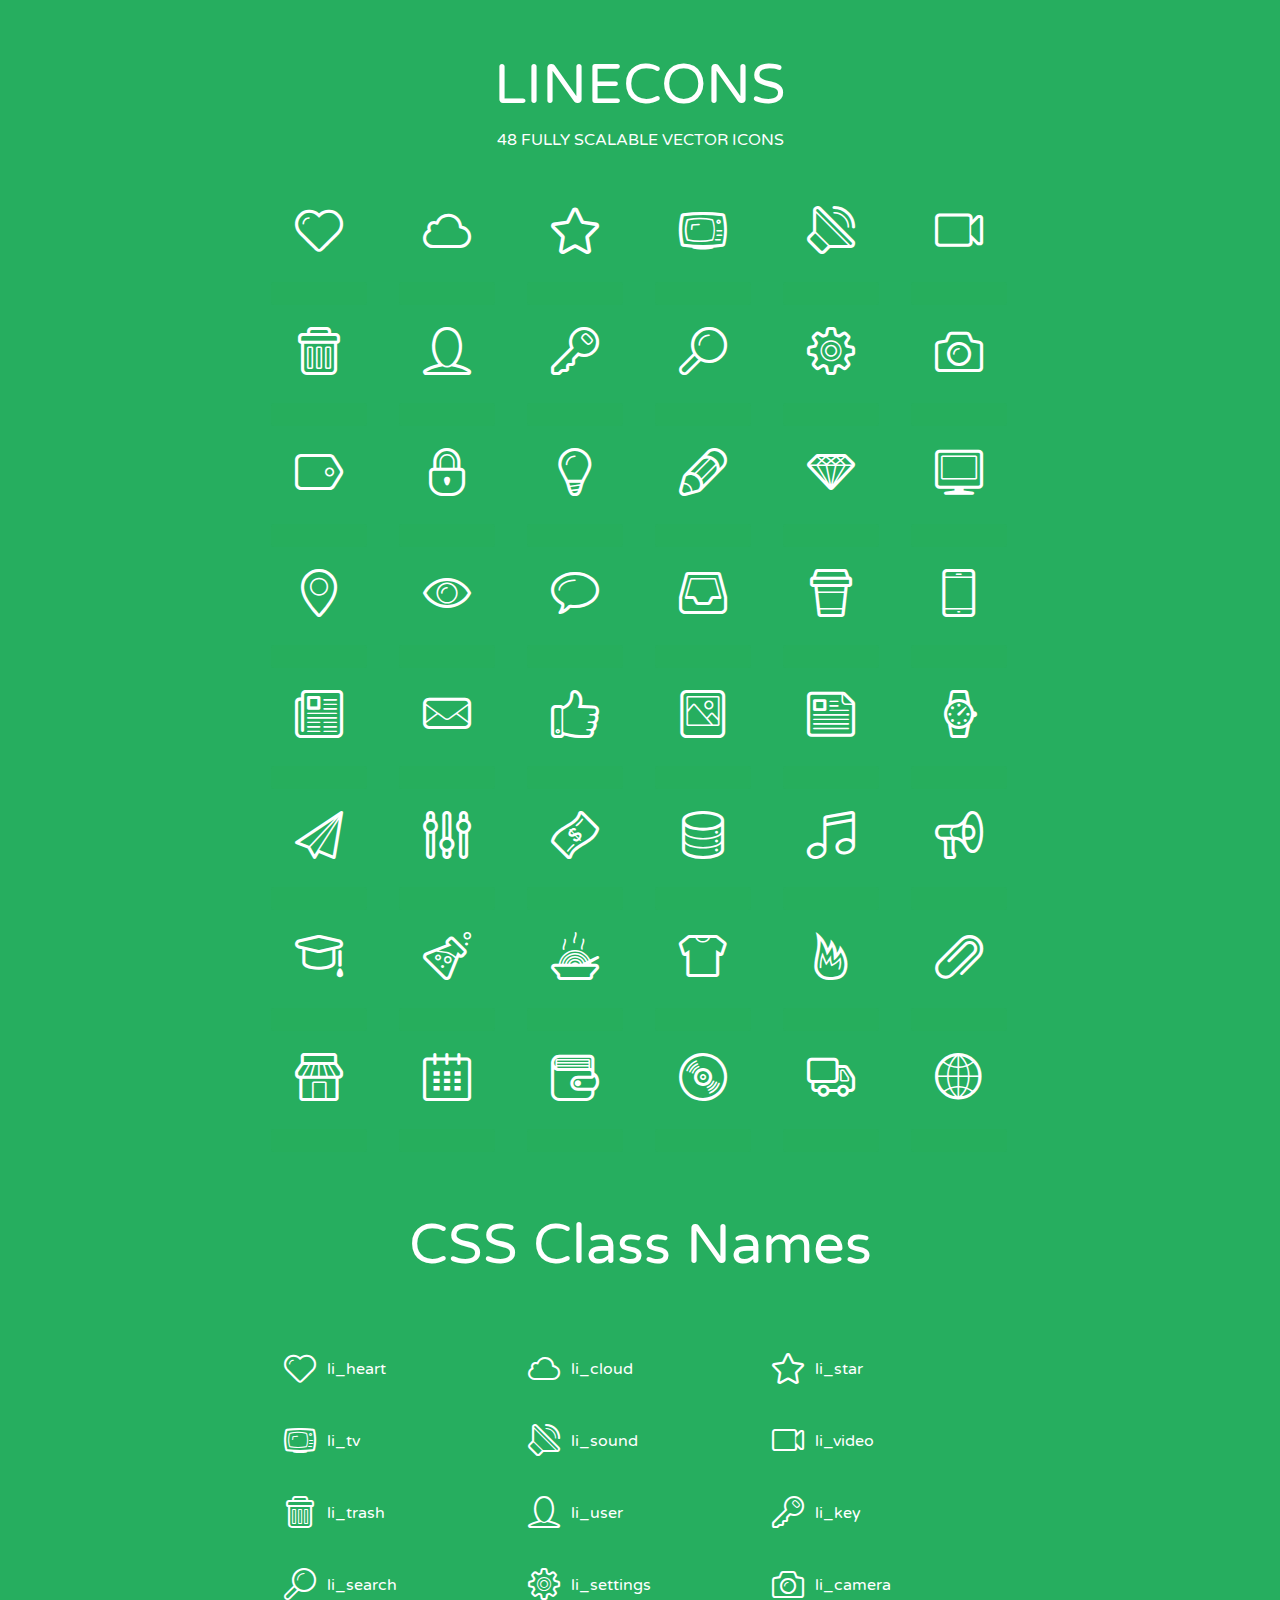
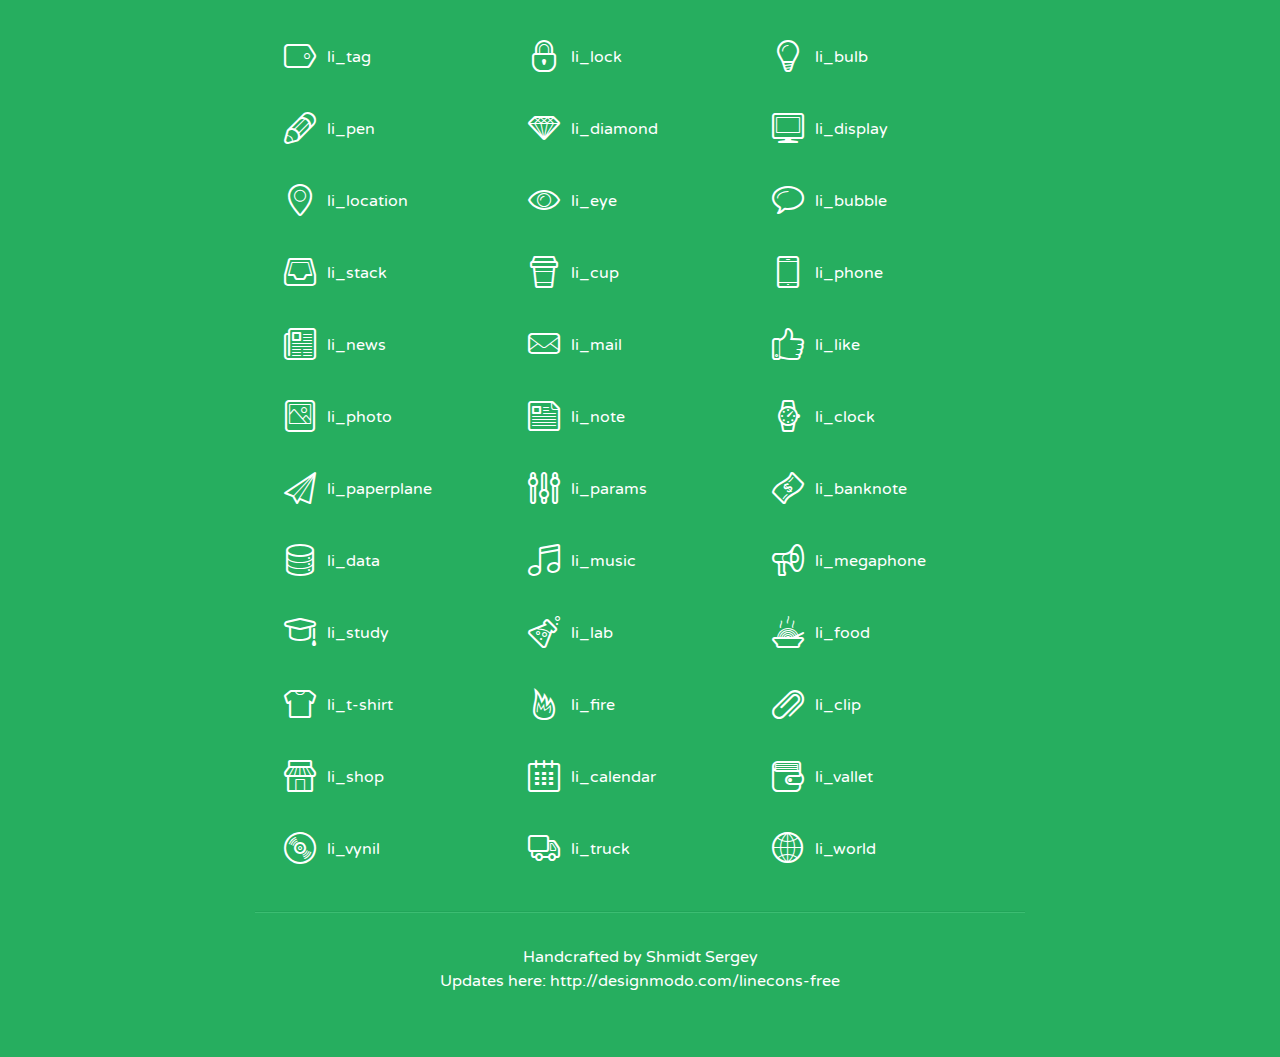
<file: var/www/html/assets/lineicons/index.html>
<!doctype html>
<html>
<head>
<title>LINECONS - 48 Fully Scalable Vector Icons</title>
<link rel="stylesheet" href="style.css" />
<link href='http://fonts.googleapis.com/css?family=Varela+Round' rel='stylesheet' type='text/css'>
<!--[if lte IE 7]><script src="lte-ie7.js"></script><![endif]-->

<!-- 

Thanks http://icomoon.io/app/ for amazing service!

-->


<style>
	section, header, footer {display: block;}
	body {
		font-family: 'Varela Round', sans-serif;
		color: #333333;
		line-height: 1.5;
		font-size: 16px;
		background:#26ae5f;
		color:white;
		-moz-text-shadow: 0 1px 1px rgba(0, 0, 0, 0.21);
		-webkit-text-shadow: 0 1px 1px rgba(0, 0, 0, 0.21);
	}
	* {
		-moz-box-sizing: border-box;
		-webkit-box-sizing: border-box;
		box-sizing: border-box;
		margin: 0;
		padding: 0;
	}
	.glyph {
		float: left;
		text-align: center;
		padding: .5em;
		margin: 0 .5em;
		width: 7em;
		border-radius: .375em;
		top:0;
		position:relative;
		-webkit-transition:0.2s ease-in;
		-o-transition:0.2s ease-in;
		-moz-transition:0.2s ease-in;
		-ie-transition:0.2s ease-in;
		transition:0.2s ease-in;
	}
	.glyph input {
		width: 100%;
		text-align: center;
		font-family: consolas, monospace;
		border-radius:3px;
		border:none;
		padding:4px;
		background:#26AE5C;
		color:#26AE5C;
		-webkit-transition:0.2s ease-in;
		-o-transition:0.2s ease-in;
		-moz-transition:0.2s ease-in;
		-ie-transition:0.2s ease-in;
		transition:0.2s ease-in;
	}
	.glyph:hover input {
		background:#26ae5f;
		padding:4px;
		color:#ffffff;
	}
	.glyph:hover {
		-webkit-transition: all 0.5s ease-out;
		background:#222821;
		color:#fff;
		text-shadow: none;
		-moz-text-shadow: none;
		-webkit-text-shadow: none;
		top:-5px;
		position:relative;
	}
	.glyph input, .mtm {
		margin-top: .75em;
	}
	.w-main {
		width: 770px;
		text-align:center;
	}
	.centered {
		margin-left: auto;
		margin-right: auto;
	}
	.fs1 {
		font-size: 3em;
	}
	header {
		margin: 2em 0;
		padding-bottom: .5em;
	}
	header h1 {
		font-size: 3.5em;
		font-weight: normal;
	}
	.clearfix:before, .clearfix:after { content: ""; display: table; }
	.clearfix:after, .clear { clear: both; }
	footer {
		margin: 2em 0;
		padding: 2em 0;
		border-top: 1px solid rgb(60, 189, 114);
		box-shadow: 0 -1px rgb(33, 165, 89);
	}
	a, a:visited {
		color: #ffffff; text-decoration:none;
	}
	a:hover, a:focus {color: #222821; text-decoration:none;}
	.box1 {
		display: inline-block;
		width: 14em;
		padding: .25em .5em;
		margin: .5em 1em .5em 0;
		text-align:left;
		
	}
	.box1 span { 
		font-size:2em;
		position: relative;
		top: 0.25em;
		margin-right: 0.1em;
	}
</style>
</head>
<body>
	<div class="w-main centered">
	<section class="mtm clearfix" id="glyphs">
	<header>
		<h1>LINECONS</h1>
		<p>48 FULLY SCALABLE VECTOR ICONS</p>
	</header>
	<div class="glyph">
		<div class="fs1" aria-hidden="true" data-icon="&#xe000;"></div>
		<input type="text" readonly="readonly" value="&amp;#xe000;" />
	</div>
	<div class="glyph">
		<div class="fs1" aria-hidden="true" data-icon="&#xe001;"></div>
		<input type="text" readonly="readonly" value="&amp;#xe001;" />
	</div>
	<div class="glyph">
		<div class="fs1" aria-hidden="true" data-icon="&#xe002;"></div>
		<input type="text" readonly="readonly" value="&amp;#xe002;" />
	</div>
	<div class="glyph">
		<div class="fs1" aria-hidden="true" data-icon="&#xe003;"></div>
		<input type="text" readonly="readonly" value="&amp;#xe003;" />
	</div>
	<div class="glyph">
		<div class="fs1" aria-hidden="true" data-icon="&#xe004;"></div>
		<input type="text" readonly="readonly" value="&amp;#xe004;" />
	</div>
	<div class="glyph">
		<div class="fs1" aria-hidden="true" data-icon="&#xe005;"></div>
		<input type="text" readonly="readonly" value="&amp;#xe005;" />
	</div>
	<div class="glyph">
		<div class="fs1" aria-hidden="true" data-icon="&#xe006;"></div>
		<input type="text" readonly="readonly" value="&amp;#xe006;" />
	</div>
	<div class="glyph">
		<div class="fs1" aria-hidden="true" data-icon="&#xe007;"></div>
		<input type="text" readonly="readonly" value="&amp;#xe007;" />
	</div>
	<div class="glyph">
		<div class="fs1" aria-hidden="true" data-icon="&#xe008;"></div>
		<input type="text" readonly="readonly" value="&amp;#xe008;" />
	</div>
	<div class="glyph">
		<div class="fs1" aria-hidden="true" data-icon="&#xe009;"></div>
		<input type="text" readonly="readonly" value="&amp;#xe009;" />
	</div>
	<div class="glyph">
		<div class="fs1" aria-hidden="true" data-icon="&#xe00a;"></div>
		<input type="text" readonly="readonly" value="&amp;#xe00a;" />
	</div>
	<div class="glyph">
		<div class="fs1" aria-hidden="true" data-icon="&#xe00b;"></div>
		<input type="text" readonly="readonly" value="&amp;#xe00b;" />
	</div>
	<div class="glyph">
		<div class="fs1" aria-hidden="true" data-icon="&#xe00c;"></div>
		<input type="text" readonly="readonly" value="&amp;#xe00c;" />
	</div>
	<div class="glyph">
		<div class="fs1" aria-hidden="true" data-icon="&#xe00d;"></div>
		<input type="text" readonly="readonly" value="&amp;#xe00d;" />
	</div>
	<div class="glyph">
		<div class="fs1" aria-hidden="true" data-icon="&#xe00e;"></div>
		<input type="text" readonly="readonly" value="&amp;#xe00e;" />
	</div>
	<div class="glyph">
		<div class="fs1" aria-hidden="true" data-icon="&#xe00f;"></div>
		<input type="text" readonly="readonly" value="&amp;#xe00f;" />
	</div>
	<div class="glyph">
		<div class="fs1" aria-hidden="true" data-icon="&#xe010;"></div>
		<input type="text" readonly="readonly" value="&amp;#xe010;" />
	</div>
	<div class="glyph">
		<div class="fs1" aria-hidden="true" data-icon="&#xe011;"></div>
		<input type="text" readonly="readonly" value="&amp;#xe011;" />
	</div>
	<div class="glyph">
		<div class="fs1" aria-hidden="true" data-icon="&#xe012;"></div>
		<input type="text" readonly="readonly" value="&amp;#xe012;" />
	</div>
	<div class="glyph">
		<div class="fs1" aria-hidden="true" data-icon="&#xe013;"></div>
		<input type="text" readonly="readonly" value="&amp;#xe013;" />
	</div>
	<div class="glyph">
		<div class="fs1" aria-hidden="true" data-icon="&#xe014;"></div>
		<input type="text" readonly="readonly" value="&amp;#xe014;" />
	</div>
	<div class="glyph">
		<div class="fs1" aria-hidden="true" data-icon="&#xe015;"></div>
		<input type="text" readonly="readonly" value="&amp;#xe015;" />
	</div>
	<div class="glyph">
		<div class="fs1" aria-hidden="true" data-icon="&#xe016;"></div>
		<input type="text" readonly="readonly" value="&amp;#xe016;" />
	</div>
	<div class="glyph">
		<div class="fs1" aria-hidden="true" data-icon="&#xe017;"></div>
		<input type="text" readonly="readonly" value="&amp;#xe017;" />
	</div>
	<div class="glyph">
		<div class="fs1" aria-hidden="true" data-icon="&#xe018;"></div>
		<input type="text" readonly="readonly" value="&amp;#xe018;" />
	</div>
	<div class="glyph">
		<div class="fs1" aria-hidden="true" data-icon="&#xe019;"></div>
		<input type="text" readonly="readonly" value="&amp;#xe019;" />
	</div>
	<div class="glyph">
		<div class="fs1" aria-hidden="true" data-icon="&#xe01a;"></div>
		<input type="text" readonly="readonly" value="&amp;#xe01a;" />
	</div>
	<div class="glyph">
		<div class="fs1" aria-hidden="true" data-icon="&#xe01b;"></div>
		<input type="text" readonly="readonly" value="&amp;#xe01b;" />
	</div>
	<div class="glyph">
		<div class="fs1" aria-hidden="true" data-icon="&#xe01c;"></div>
		<input type="text" readonly="readonly" value="&amp;#xe01c;" />
	</div>
	<div class="glyph">
		<div class="fs1" aria-hidden="true" data-icon="&#xe01d;"></div>
		<input type="text" readonly="readonly" value="&amp;#xe01d;" />
	</div>
	<div class="glyph">
		<div class="fs1" aria-hidden="true" data-icon="&#xe01e;"></div>
		<input type="text" readonly="readonly" value="&amp;#xe01e;" />
	</div>
	<div class="glyph">
		<div class="fs1" aria-hidden="true" data-icon="&#xe01f;"></div>
		<input type="text" readonly="readonly" value="&amp;#xe01f;" />
	</div>
	<div class="glyph">
		<div class="fs1" aria-hidden="true" data-icon="&#xe020;"></div>
		<input type="text" readonly="readonly" value="&amp;#xe020;" />
	</div>
	<div class="glyph">
		<div class="fs1" aria-hidden="true" data-icon="&#xe021;"></div>
		<input type="text" readonly="readonly" value="&amp;#xe021;" />
	</div>
	<div class="glyph">
		<div class="fs1" aria-hidden="true" data-icon="&#xe022;"></div>
		<input type="text" readonly="readonly" value="&amp;#xe022;" />
	</div>
	<div class="glyph">
		<div class="fs1" aria-hidden="true" data-icon="&#xe023;"></div>
		<input type="text" readonly="readonly" value="&amp;#xe023;" />
	</div>
	<div class="glyph">
		<div class="fs1" aria-hidden="true" data-icon="&#xe024;"></div>
		<input type="text" readonly="readonly" value="&amp;#xe024;" />
	</div>
	<div class="glyph">
		<div class="fs1" aria-hidden="true" data-icon="&#xe025;"></div>
		<input type="text" readonly="readonly" value="&amp;#xe025;" />
	</div>
	<div class="glyph">
		<div class="fs1" aria-hidden="true" data-icon="&#xe026;"></div>
		<input type="text" readonly="readonly" value="&amp;#xe026;" />
	</div>
	<div class="glyph">
		<div class="fs1" aria-hidden="true" data-icon="&#xe027;"></div>
		<input type="text" readonly="readonly" value="&amp;#xe027;" />
	</div>
	<div class="glyph">
		<div class="fs1" aria-hidden="true" data-icon="&#xe028;"></div>
		<input type="text" readonly="readonly" value="&amp;#xe028;" />
	</div>
	<div class="glyph">
		<div class="fs1" aria-hidden="true" data-icon="&#xe029;"></div>
		<input type="text" readonly="readonly" value="&amp;#xe029;" />
	</div>
	<div class="glyph">
		<div class="fs1" aria-hidden="true" data-icon="&#xe02a;"></div>
		<input type="text" readonly="readonly" value="&amp;#xe02a;" />
	</div>
	<div class="glyph">
		<div class="fs1" aria-hidden="true" data-icon="&#xe02b;"></div>
		<input type="text" readonly="readonly" value="&amp;#xe02b;" />
	</div>
	<div class="glyph">
		<div class="fs1" aria-hidden="true" data-icon="&#xe02c;"></div>
		<input type="text" readonly="readonly" value="&amp;#xe02c;" />
	</div>
	<div class="glyph">
		<div class="fs1" aria-hidden="true" data-icon="&#xe02d;"></div>
		<input type="text" readonly="readonly" value="&amp;#xe02d;" />
	</div>
	<div class="glyph">
		<div class="fs1" aria-hidden="true" data-icon="&#xe02e;"></div>
		<input type="text" readonly="readonly" value="&amp;#xe02e;" />
	</div>
	<div class="glyph">
		<div class="fs1" aria-hidden="true" data-icon="&#xe02f;"></div>
		<input type="text" readonly="readonly" value="&amp;#xe02f;" />
	</div>
	</section>
	<div class="clear"></div>
	<section class="mtm clearfix" id="glyphs">
	<header>
		<h1>CSS Class Names</h1>
	</header>
	<span class="box1">
		<span aria-hidden="true" class="li_heart"></span>
		&nbsp;li_heart
	</span>
	<span class="box1">
		<span aria-hidden="true" class="li_cloud"></span>
		&nbsp;li_cloud
	</span>
	<span class="box1">
		<span aria-hidden="true" class="li_star"></span>
		&nbsp;li_star
	</span>
	<span class="box1">
		<span aria-hidden="true" class="li_tv"></span>
		&nbsp;li_tv
	</span>
	<span class="box1">
		<span aria-hidden="true" class="li_sound"></span>
		&nbsp;li_sound
	</span>
	<span class="box1">
		<span aria-hidden="true" class="li_video"></span>
		&nbsp;li_video
	</span>
	<span class="box1">
		<span aria-hidden="true" class="li_trash"></span>
		&nbsp;li_trash
	</span>
	<span class="box1">
		<span aria-hidden="true" class="li_user"></span>
		&nbsp;li_user
	</span>
	<span class="box1">
		<span aria-hidden="true" class="li_key"></span>
		&nbsp;li_key
	</span>
	<span class="box1">
		<span aria-hidden="true" class="li_search"></span>
		&nbsp;li_search
	</span>
	<span class="box1">
		<span aria-hidden="true" class="li_settings"></span>
		&nbsp;li_settings
	</span>
	<span class="box1">
		<span aria-hidden="true" class="li_camera"></span>
		&nbsp;li_camera
	</span>
	<span class="box1">
		<span aria-hidden="true" class="li_tag"></span>
		&nbsp;li_tag
	</span>
	<span class="box1">
		<span aria-hidden="true" class="li_lock"></span>
		&nbsp;li_lock
	</span>
	<span class="box1">
		<span aria-hidden="true" class="li_bulb"></span>
		&nbsp;li_bulb
	</span>
	<span class="box1">
		<span aria-hidden="true" class="li_pen"></span>
		&nbsp;li_pen
	</span>
	<span class="box1">
		<span aria-hidden="true" class="li_diamond"></span>
		&nbsp;li_diamond
	</span>
	<span class="box1">
		<span aria-hidden="true" class="li_display"></span>
		&nbsp;li_display
	</span>
	<span class="box1">
		<span aria-hidden="true" class="li_location"></span>
		&nbsp;li_location
	</span>
	<span class="box1">
		<span aria-hidden="true" class="li_eye"></span>
		&nbsp;li_eye
	</span>
	<span class="box1">
		<span aria-hidden="true" class="li_bubble"></span>
		&nbsp;li_bubble
	</span>
	<span class="box1">
		<span aria-hidden="true" class="li_stack"></span>
		&nbsp;li_stack
	</span>
	<span class="box1">
		<span aria-hidden="true" class="li_cup"></span>
		&nbsp;li_cup
	</span>
	<span class="box1">
		<span aria-hidden="true" class="li_phone"></span>
		&nbsp;li_phone
	</span>
	<span class="box1">
		<span aria-hidden="true" class="li_news"></span>
		&nbsp;li_news
	</span>
	<span class="box1">
		<span aria-hidden="true" class="li_mail"></span>
		&nbsp;li_mail
	</span>
	<span class="box1">
		<span aria-hidden="true" class="li_like"></span>
		&nbsp;li_like
	</span>
	<span class="box1">
		<span aria-hidden="true" class="li_photo"></span>
		&nbsp;li_photo
	</span>
	<span class="box1">
		<span aria-hidden="true" class="li_note"></span>
		&nbsp;li_note
	</span>
	<span class="box1">
		<span aria-hidden="true" class="li_clock"></span>
		&nbsp;li_clock
	</span>
	<span class="box1">
		<span aria-hidden="true" class="li_paperplane"></span>
		&nbsp;li_paperplane
	</span>
	<span class="box1">
		<span aria-hidden="true" class="li_params"></span>
		&nbsp;li_params
	</span>
	<span class="box1">
		<span aria-hidden="true" class="li_banknote"></span>
		&nbsp;li_banknote
	</span>
	<span class="box1">
		<span aria-hidden="true" class="li_data"></span>
		&nbsp;li_data
	</span>
	<span class="box1">
		<span aria-hidden="true" class="li_music"></span>
		&nbsp;li_music
	</span>
	<span class="box1">
		<span aria-hidden="true" class="li_megaphone"></span>
		&nbsp;li_megaphone
	</span>
	<span class="box1">
		<span aria-hidden="true" class="li_study"></span>
		&nbsp;li_study
	</span>
	<span class="box1">
		<span aria-hidden="true" class="li_lab"></span>
		&nbsp;li_lab
	</span>
	<span class="box1">
		<span aria-hidden="true" class="li_food"></span>
		&nbsp;li_food
	</span>
	<span class="box1">
		<span aria-hidden="true" class="li_t-shirt"></span>
		&nbsp;li_t-shirt
	</span>
	<span class="box1">
		<span aria-hidden="true" class="li_fire"></span>
		&nbsp;li_fire
	</span>
	<span class="box1">
		<span aria-hidden="true" class="li_clip"></span>
		&nbsp;li_clip
	</span>
	<span class="box1">
		<span aria-hidden="true" class="li_shop"></span>
		&nbsp;li_shop
	</span>
	<span class="box1">
		<span aria-hidden="true" class="li_calendar"></span>
		&nbsp;li_calendar
	</span>
	<span class="box1">
		<span aria-hidden="true" class="li_vallet"></span>
		&nbsp;li_vallet
	</span>
	<span class="box1">
		<span aria-hidden="true" class="li_vynil"></span>
		&nbsp;li_vynil
	</span>
	<span class="box1">
		<span aria-hidden="true" class="li_truck"></span>
		&nbsp;li_truck
	</span>
	<span class="box1">
		<span aria-hidden="true" class="li_world"></span>
		&nbsp;li_world
	</span>
	</section>
	<footer>
		<p>Handcrafted by <a href="http://shmidt.in">Shmidt Sergey</a></p>
		<p>Updates here: <a href="http://designmodo.com/linecons-free">http://designmodo.com/linecons-free</a></p>
	</footer>
	</div>
	<script>
	document.getElementById("glyphs").addEventListener("click", function(e) {
		var target = e.target;
		if (target.tagName === "INPUT") {
			target.select();
		}
	});
	</script>
</body>
</html>
</file>
<file: var/www/html/assets/lineicons/style.css>
@font-face {
	font-family: 'linecons';
	src:url('fonts/linecons.eot');
}
@font-face {
	font-family: 'linecons';
	src: url([data-uri]) format('svg'),
		 url([data-uri]) format('truetype');
	font-weight: normal;
	font-style: normal;
}

/* Use the following CSS code if you want to use data attributes for inserting your icons */
[data-icon]:before {
	font-family: 'linecons';
	content: attr(data-icon);
	speak: none;
	font-weight: normal;
	line-height: 1;
	-webkit-font-smoothing: antialiased;
}

/* Use the following CSS code if you want to have a class per icon */
[class^="li_"]:before, [class*=" li_"]:before {
	font-family: 'linecons';
	font-style: normal;
	speak: none;
	font-weight: normal;
	line-height: 1;
	-webkit-font-smoothing: antialiased;
}
.li_heart:before {
	content: "\e000";
}
.li_cloud:before {
	content: "\e001";
}
.li_star:before {
	content: "\e002";
}
.li_tv:before {
	content: "\e003";
}
.li_sound:before {
	content: "\e004";
}
.li_video:before {
	content: "\e005";
}
.li_trash:before {
	content: "\e006";
}
.li_user:before {
	content: "\e007";
}
.li_key:before {
	content: "\e008";
}
.li_search:before {
	content: "\e009";
}
.li_settings:before {
	content: "\e00a";
}
.li_camera:before {
	content: "\e00b";
}
.li_tag:before {
	content: "\e00c";
}
.li_lock:before {
	content: "\e00d";
}
.li_bulb:before {
	content: "\e00e";
}
.li_pen:before {
	content: "\e00f";
}
.li_diamond:before {
	content: "\e010";
}
.li_display:before {
	content: "\e011";
}
.li_location:before {
	content: "\e012";
}
.li_eye:before {
	content: "\e013";
}
.li_bubble:before {
	content: "\e014";
}
.li_stack:before {
	content: "\e015";
}
.li_cup:before {
	content: "\e016";
}
.li_phone:before {
	content: "\e017";
}
.li_news:before {
	content: "\e018";
}
.li_mail:before {
	content: "\e019";
}
.li_like:before {
	content: "\e01a";
}
.li_photo:before {
	content: "\e01b";
}
.li_note:before {
	content: "\e01c";
}
.li_clock:before {
	content: "\e01d";
}
.li_paperplane:before {
	content: "\e01e";
}
.li_params:before {
	content: "\e01f";
}
.li_banknote:before {
	content: "\e020";
}
.li_data:before {
	content: "\e021";
}
.li_music:before {
	content: "\e022";
}
.li_megaphone:before {
	content: "\e023";
}
.li_study:before {
	content: "\e024";
}
.li_lab:before {
	content: "\e025";
}
.li_food:before {
	content: "\e026";
}
.li_t-shirt:before {
	content: "\e027";
}
.li_fire:before {
	content: "\e028";
}
.li_clip:before {
	content: "\e029";
}
.li_shop:before {
	content: "\e02a";
}
.li_calendar:before {
	content: "\e02b";
}
.li_vallet:before {
	content: "\e02c";
}
.li_vynil:before {
	content: "\e02d";
}
.li_truck:before {
	content: "\e02e";
}
.li_world:before {
	content: "\e02f";
}
</file>
